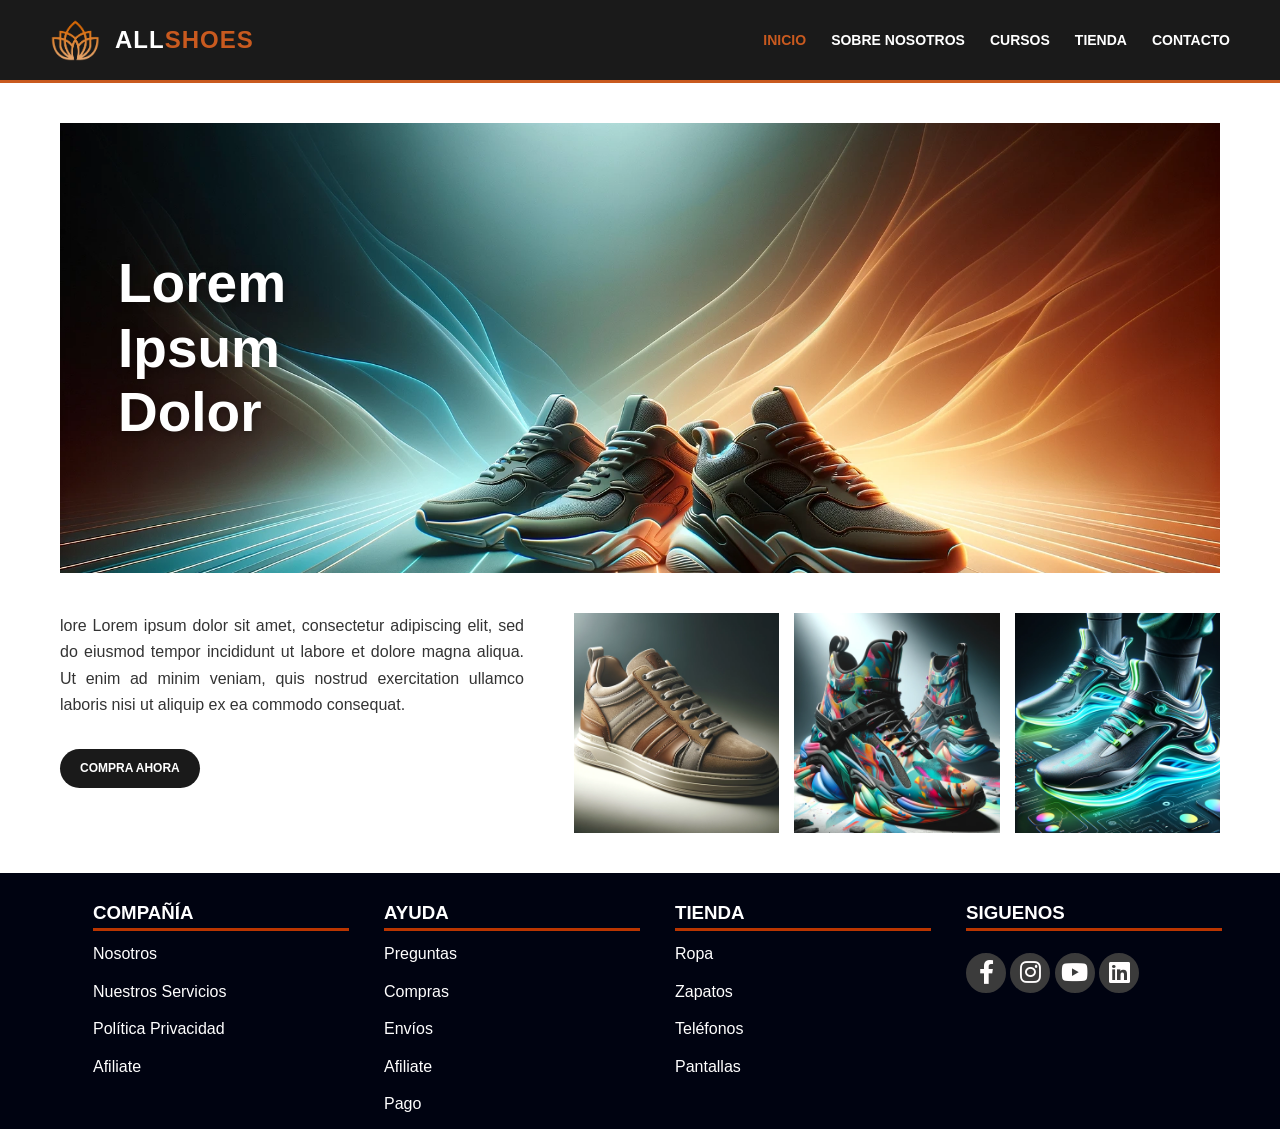
<file: index.html>
<!DOCTYPE html>
<html lang="es">
<head>
    <meta charset="UTF-8">
    <title>AllShoes - Inicio</title>
    <link rel="stylesheet" href="css/genericos.css">
    <link rel="stylesheet" href="css/generico.css">
    <link rel="stylesheet" href="css/footer.css">
    <!-- FontAwesome needed for footer icons -->
    <link rel="stylesheet" href="https://cdnjs.cloudflare.com/ajax/libs/font-awesome/6.0.0-beta3/css/all.min.css">
</head>
<body>
    <header>
        <div class="logo-container">
            <!-- Logo de AllShoes -->
            <img src="Imagenes/Logos/Logo.png" alt="Logo AllShoes" class="logo-img">
            <span class="logo-texto"><span class="logo-all">ALL</span><span class="logo-shoes">SHOES</span></span>
        </div>
        <nav>
            <ul>
                <!-- Enlaces de navegación -->
                <li><a href="inicio.html" class="activo">Inicio</a></li>
                <li><a href="sobre_nosotros.html">Sobre Nosotros</a></li>
                <li><a href="cursos.html">Cursos</a></li>
                <li><a href="tienda.html">Tienda</a></li>
                <li><a href="contacto.html">Contacto</a></li>
            </ul>
        </nav>
    </header>

    <main>
        <!-- Imagen y texto superpuesto -->
        <section class="banner-principal">
            <img src="Imagenes/Carroussel/Carroussel-1.webp" alt="Zapatillas AllShoes" class="banner-principal-img">
            <div class="banner-principal-overlay">
                <h2>Lorem<br>Ipsum<br>Dolor</h2>
            </div>
        </section>

        <!-- Parte inferior del inicio -->
        <section class="bottom-content">
            <div class="bottom-left">
                <p>lore Lorem ipsum dolor sit amet, consectetur adipiscing elit, sed do eiusmod tempor incididunt ut labore et dolore magna aliqua. Ut enim ad minim veniam, quis nostrud exercitation ullamco laboris nisi ut aliquip ex ea commodo consequat.</p>
                <a href="tienda.html" class="btn">COMPRA AHORA</a>
            </div>
            
            <div class="bottom-right">
                <!-- Espacios para las 3 imágenes debajo del hero -->
                <img src="Imagenes/Articulos/Articulo-1.webp" alt="Zapato extra 1">
                <img src="Imagenes/Articulos/Articulo-2.webp" alt="Zapato extra 2">
                <img src="Imagenes/Articulos/Articulo-3.webp" alt="Zapato extra 3">
            </div>
        </section>
    </main>
    <footer>
        <div class="apartados">
            <h3 class="lista">Compañía</h3>
            <p>Nosotros</p>
            <p>Nuestros Servicios</p>
            <p>Política Privacidad</p>
            <p>Afiliate</p>
        </div>
        <div class="apartados">
            <h3 class="lista">Ayuda</h3>
            <p>Preguntas</p>
            <p>Compras</p>
            <p>Envíos</p>
            <p>Afiliate</p>
            <p>Pago</p>
        </div>
        <div class="apartados">
            <h3 class="lista">Tienda</h3>
            <p>Ropa</p>
            <p>Zapatos</p>
            <p>Teléfonos</p>
            <p>Pantallas</p>
        </div>
        <div class="enlaces">
            <h3 class="lista">Siguenos</h3>
            <div class="icon facebook">
            <a href="#"><i class="fab fa-facebook-f"></i></a>
            </div>
            <div class="icon instagram">
                <a href="#"><i class="fab fa-instagram"></i></a>
            </div>
            <div class="icon x">
                <a href="#"><i class="fa-brands fa-youtube"></i></a>
            </div>
            <div class="icon youtube">
                <a href="#"><i class="fa-brands fa-linkedin"></i></a>
            </div>
        </div>
    </footer>
</body>
</html>
</file>
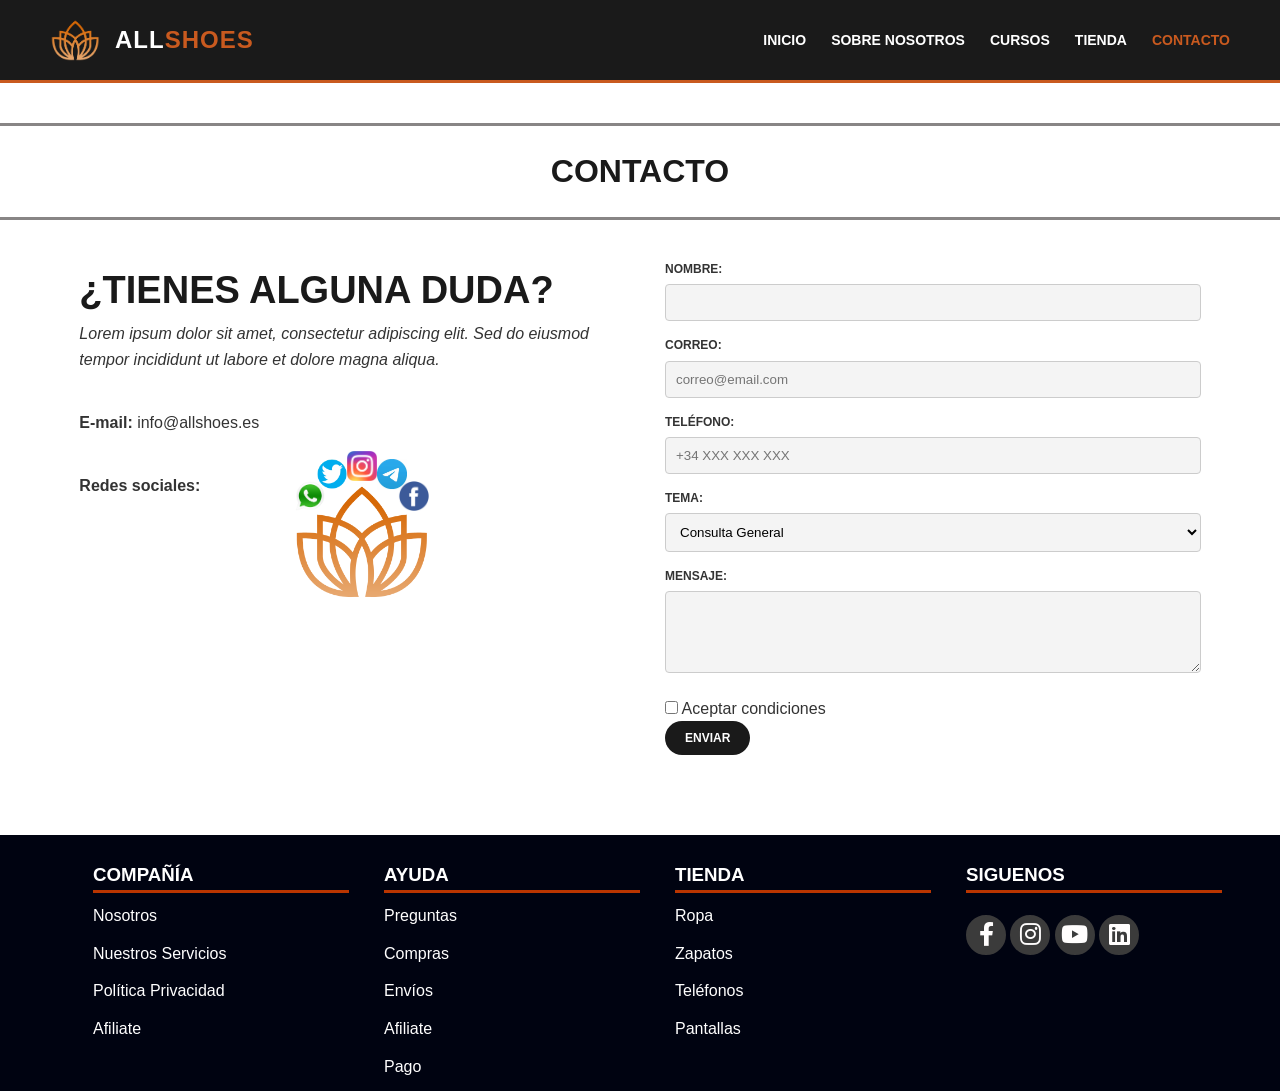
<file: contacto.html>
<!DOCTYPE html>
<html lang="es">
<head>
    <meta charset="UTF-8">
    <title>AllShoes - Contacto</title>
    <link rel="stylesheet" href="css/genericos.css">
    <link rel="stylesheet" href="css/generico.css">
    <link rel="stylesheet" href="css/footer.css">
    <!-- FontAwesome needed for footer icons -->
    <link rel="stylesheet" href="https://cdnjs.cloudflare.com/ajax/libs/font-awesome/6.0.0-beta3/css/all.min.css">
</head>
<body>
    <header>
        <div class="logo-container">
            <img src="Imagenes/Logos/Logo.png" alt="Logo AllShoes" class="logo-img">
            <span class="logo-texto"><span class="logo-all">ALL</span><span class="logo-shoes">SHOES</span></span>
        </div>
        <nav>
            <ul>
                <li><a href="index.html">Inicio</a></li>
                <li><a href="sobre_nosotros.html">Sobre Nosotros</a></li>
                <li><a href="cursos.html">Cursos</a></li>
                <li><a href="tienda.html">Tienda</a></li>
                <li><a href="contacto.html" class="activo">Contacto</a></li>
            </ul>
        </nav>
    </header>

    <main>
        <div style="text-align: center;"><h1 class="titulo-seccion">CONTACTO</h1></div>

        <div class="separador">
            <div class="contacto-container">
                <div class="contacto-info">
                    <h2 style="font-size: 38px;">¿TIENES ALGUNA DUDA?</h2>
                    <p><em>Lorem ipsum dolor sit amet, consectetur adipiscing elit. Sed do eiusmod tempor incididunt ut labore et dolore magna aliqua.</em></p>
                    <br>
                    <p><strong>E-mail:</strong> info@allshoes.es</p>
                    <br>
                    <p><strong>Redes sociales:</strong></p>
                    <div class="social-arc-container">
                        <a href="#" class="arc-link arc1"><img src="Imagenes/RedesSociales/whatsapp-logo.png" alt="WhatsApp" class="social-icon"></a>
                        <a href="#" class="arc-link arc2"><img src="Imagenes/RedesSociales/twitter-icon.png" alt="Twitter" class="social-icon"></a>
                        <a href="#" class="arc-link arc3"><img src="Imagenes/RedesSociales/instagram-logo.png" alt="Instagram" class="social-icon"></a>
                        <a href="#" class="arc-link arc4"><img src="Imagenes/RedesSociales/telegram-icon.png" alt="Telegram" class="social-icon"></a>
                        <a href="#" class="arc-link arc5"><img src="Imagenes/RedesSociales/facebook-icon.png" alt="Facebook" class="social-icon"></a>
                        <img src="Imagenes/Logos/Logo.png" alt="Logo AllShoes" class="logo-central">
                    </div>
                </div>

                <div class="contacto-form">
                    <form action="#" method="post">
                        <div class="form-group">
                            <label for="nombre">NOMBRE:</label>
                            <input type="text" id="nombre" name="nombre" required>
                        </div>
                        <div class="form-group">
                            <label for="correo">CORREO:</label>
                            <input type="email" id="correo" name="correo" placeholder="correo@email.com" required>
                        </div>
                        <div class="form-group">
                            <label for="telefono">TELÉFONO:</label>
                            <input type="tel" id="telefono" name="telefono" placeholder="+34 XXX XXX XXX">
                        </div>
                        <div class="form-group">
                            <label for="tema">TEMA:</label>
                            <select id="tema" name="tema">
                                <option value="general">Consulta General</option>
                                <option value="pedidos">Pedidos</option>
                                <option value="devoluciones">Devoluciones</option>
                            </select>
                        </div>
                        <div class="form-group">
                            <label for="mensaje">MENSAJE:</label>
                            <textarea id="mensaje" name="mensaje" rows="4"></textarea>
                        </div>
                        <div class="aceptar-condiciones">
                            <input type="checkbox" id="condiciones" name="condiciones">
                            <label for="condiciones" style="display:inline;">Aceptar condiciones</label>
                        </div>
                        <button type="submit" class="btn">ENVIAR</button>
                    </form>
                </div>
            </div>
        </div>
    </main>
    <footer>
        <div class="apartados">
            <h3 class="lista">Compañía</h3>
            <p>Nosotros</p>
            <p>Nuestros Servicios</p>
            <p>Política Privacidad</p>
            <p>Afiliate</p>
        </div>
        <div class="apartados">
            <h3 class="lista">Ayuda</h3>
            <p>Preguntas</p>
            <p>Compras</p>
            <p>Envíos</p>
            <p>Afiliate</p>
            <p>Pago</p>
        </div>
        <div class="apartados">
            <h3 class="lista">Tienda</h3>
            <p>Ropa</p>
            <p>Zapatos</p>
            <p>Teléfonos</p>
            <p>Pantallas</p>
        </div>
        <div class="enlaces">
            <h3 class="lista">Siguenos</h3>
            <div class="icon facebook">
            <a href="#"><i class="fab fa-facebook-f"></i></a>
            </div>
            <div class="icon instagram">
                <a href="#"><i class="fab fa-instagram"></i></a>
            </div>
            <div class="icon x">
                <a href="#"><i class="fa-brands fa-youtube"></i></a>
            </div>
            <div class="icon youtube">
                <a href="#"><i class="fa-brands fa-linkedin"></i></a>
            </div>
        </div>
    </footer>
</body>
</html>
</file>
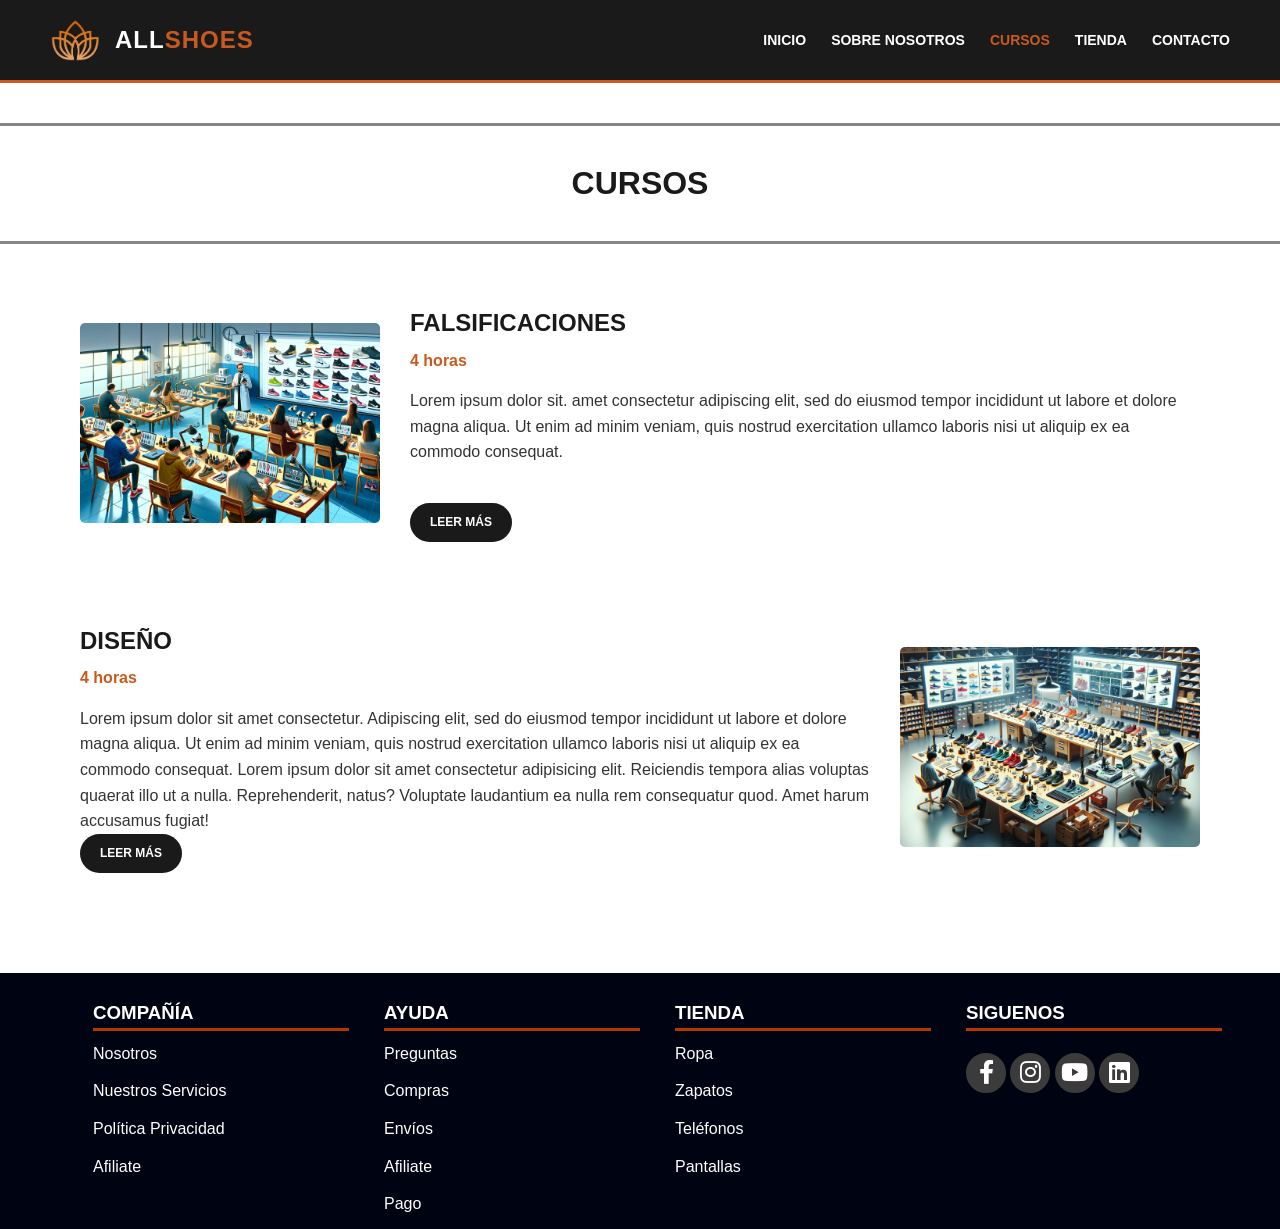
<file: cursos.html>
<!DOCTYPE html>
<html lang="es">
<head>
    <meta charset="UTF-8">
    <title>AllShoes - Cursos</title>
    <link rel="stylesheet" href="css/genericos.css">
    <link rel="stylesheet" href="css/generico.css">
    <link rel="stylesheet" href="css/footer.css">
    <!-- FontAwesome needed for footer icons -->
    <link rel="stylesheet" href="https://cdnjs.cloudflare.com/ajax/libs/font-awesome/6.0.0-beta3/css/all.min.css">
</head>
<body>
    <header>
        <div class="logo-container">
            <img src="Imagenes/Logos/Logo.png" alt="Logo AllShoes" class="logo-img">
            <span class="logo-texto"><span class="logo-all">ALL</span><span class="logo-shoes">SHOES</span></span>
        </div>
        <nav>
            <ul>
                <li><a href="index.html">Inicio</a></li>
                <li><a href="sobre_nosotros.html">Sobre Nosotros</a></li>
                <li><a href="cursos.html" class="activo">Cursos</a></li>
                <li><a href="tienda.html">Tienda</a></li>
                <li><a href="contacto.html">Contacto</a></li>
            </ul>
        </nav>
    </header>

    <main>
        <div class="titulo-wrap-full"><h1 class="titulo-seccion titulo-cursos">CURSOS</h1></div>

        <div class="separador">
            <!-- Curso 1 -->
            <article class="curso-card">
                <img src="Imagenes/Cursos/Curso-2.webp" alt="Curso Falsificaciones" class="curso-img">
                <div class="curso-info">
                    <h3>FALSIFICACIONES</h3>
                    <span class="duracion">4 horas</span>
                    <p>Lorem ipsum dolor sit. amet consectetur adipiscing elit, sed do eiusmod tempor incididunt ut labore et dolore magna aliqua. Ut enim ad minim veniam, quis nostrud exercitation ullamco laboris nisi ut aliquip ex ea commodo consequat.</p>
                    </p>
                    <br>
                    <a href="#" class="btn">LEER MÁS</a>
                </div>
            </article>

            <!-- Curso 2 -->
            <article class="curso-card invertir">
                <img src="Imagenes/Cursos/Curso-1.webp" alt="Curso Diseño" class="curso-img">
                <div class="curso-info">
                    <h3>DISEÑO</h3>
                    <span class="duracion">4 horas</span>
                    <span>Lorem ipsum dolor sit amet consectetur. Adipiscing elit, sed do eiusmod tempor incididunt ut labore et dolore magna aliqua. Ut enim ad minim veniam, quis nostrud exercitation ullamco laboris nisi ut aliquip ex ea commodo consequat. Lorem ipsum dolor sit amet consectetur adipisicing elit. Reiciendis tempora alias voluptas quaerat illo ut a nulla. Reprehenderit, natus? Voluptate laudantium ea nulla rem consequatur quod. Amet harum accusamus fugiat!</span>
                    <br>
                    <a href="#" class="btn">LEER MÁS</a>
                </div>
            </article>
        </div>
    </main>
    <footer>
        <div class="apartados">
            <h3 class="lista">Compañía</h3>
            <p>Nosotros</p>
            <p>Nuestros Servicios</p>
            <p>Política Privacidad</p>
            <p>Afiliate</p>
        </div>
        <div class="apartados">
            <h3 class="lista">Ayuda</h3>
            <p>Preguntas</p>
            <p>Compras</p>
            <p>Envíos</p>
            <p>Afiliate</p>
            <p>Pago</p>
        </div>
        <div class="apartados">
            <h3 class="lista">Tienda</h3>
            <p>Ropa</p>
            <p>Zapatos</p>
            <p>Teléfonos</p>
            <p>Pantallas</p>
        </div>
        <div class="enlaces">
            <h3 class="lista">Siguenos</h3>
            <div class="icon facebook">
            <a href="#"><i class="fab fa-facebook-f"></i></a>
            </div>
            <div class="icon instagram">
                <a href="#"><i class="fab fa-instagram"></i></a>
            </div>
            <div class="icon x">
                <a href="#"><i class="fa-brands fa-youtube"></i></a>
            </div>
            <div class="icon youtube">
                <a href="#"><i class="fa-brands fa-linkedin"></i></a>
            </div>
        </div>
    </footer>
</body>
</html>
</file>
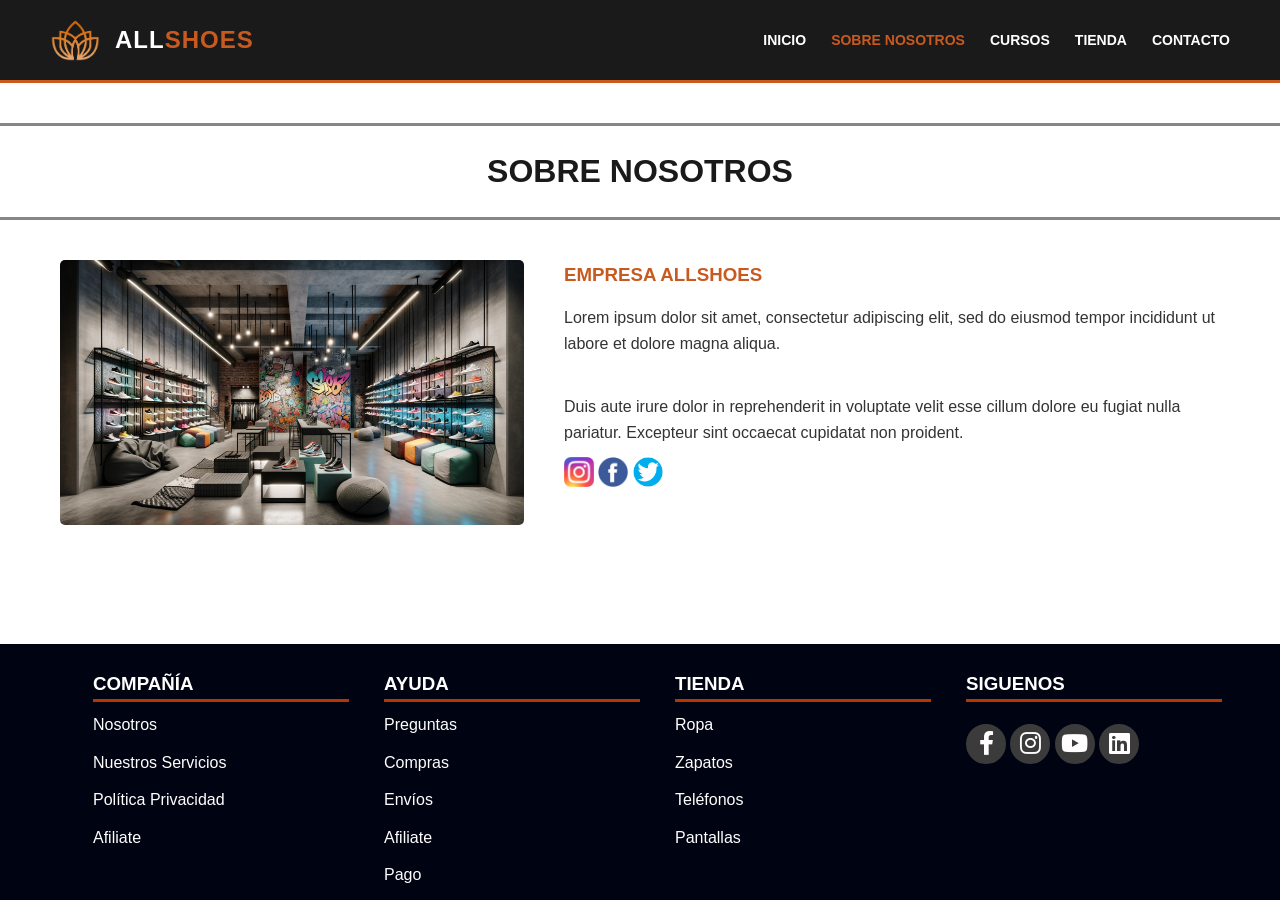
<file: sobre_nosotros.html>
<!DOCTYPE html>
<html lang="es">
<head>
    <meta charset="UTF-8">
    <title>AllShoes - Sobre Nosotros</title>
    <link rel="stylesheet" href="css/genericos.css">
    <link rel="stylesheet" href="css/generico.css">
    <link rel="stylesheet" href="css/footer.css">
    <!-- FontAwesome needed for footer icons -->
    <link rel="stylesheet" href="https://cdnjs.cloudflare.com/ajax/libs/font-awesome/6.0.0-beta3/css/all.min.css">
</head>
<body>
    <header>
        <div class="logo-container">
            <img src="Imagenes/Logos/Logo.png" alt="Logo AllShoes" class="logo-img">
            <span class="logo-texto"><span class="logo-all">ALL</span><span class="logo-shoes">SHOES</span></span>
        </div>
        <nav>
            <ul>
                <li><a href="index.html">Inicio</a></li>
                <li><a href="sobre_nosotros.html" class="activo">Sobre Nosotros</a></li>
                <li><a href="cursos.html">Cursos</a></li>
                <li><a href="tienda.html">Tienda</a></li>
                <li><a href="contacto.html">Contacto</a></li>
            </ul>
        </nav>
    </header>

    <main>
        <div style="text-align: center;"><h1 class="titulo-seccion">SOBRE NOSOTROS</h1></div>

        <div class="about-container">
            <!-- Reutilizamos Tienda-1.jpg simulando ser la tienda por dentro, o cambia por otra -->
            <img src="Imagenes/Tienda/Tienda-1.webp" alt="Interior Tienda" class="about-img">
            
            <div class="about-text">
                <h3>EMPRESA ALLSHOES</h3>
                <p>Lorem ipsum dolor sit amet, consectetur adipiscing elit, sed do eiusmod tempor incididunt ut labore et dolore magna aliqua.</p>
                <br>
                <p>Duis aute irure dolor in reprehenderit in voluptate velit esse cillum dolore eu fugiat nulla pariatur. Excepteur sint occaecat cupidatat non proident.</p>

                <div class="social-icons-row">
                    <a href="#"><img src="Imagenes/RedesSociales/instagram-logo.png" alt="Instagram" class="social-icon"></a>
                    <a href="#"><img src="Imagenes/RedesSociales/facebook-icon.png" alt="Facebook" class="social-icon"></a>
                    <a href="#"><img src="Imagenes/RedesSociales/twitter-icon.png" alt="Twitter" class="social-icon"></a>
                </div>
            </div>
        </div>
    </main>
    <footer>
        <div class="apartados">
            <h3 class="lista">Compañía</h3>
            <p>Nosotros</p>
            <p>Nuestros Servicios</p>
            <p>Política Privacidad</p>
            <p>Afiliate</p>
        </div>
        <div class="apartados">
            <h3 class="lista">Ayuda</h3>
            <p>Preguntas</p>
            <p>Compras</p>
            <p>Envíos</p>
            <p>Afiliate</p>
            <p>Pago</p>
        </div>
        <div class="apartados">
            <h3 class="lista">Tienda</h3>
            <p>Ropa</p>
            <p>Zapatos</p>
            <p>Teléfonos</p>
            <p>Pantallas</p>
        </div>
        <div class="enlaces">
            <h3 class="lista">Siguenos</h3>
            <div class="icon facebook">
            <a href="#"><i class="fab fa-facebook-f"></i></a>
            </div>
            <div class="icon instagram">
                <a href="#"><i class="fab fa-instagram"></i></a>
            </div>
            <div class="icon x">
                <a href="#"><i class="fa-brands fa-youtube"></i></a>
            </div>
            <div class="icon youtube">
                <a href="#"><i class="fa-brands fa-linkedin"></i></a>
            </div>
        </div>
    </footer>
</body>
</html>
</file>
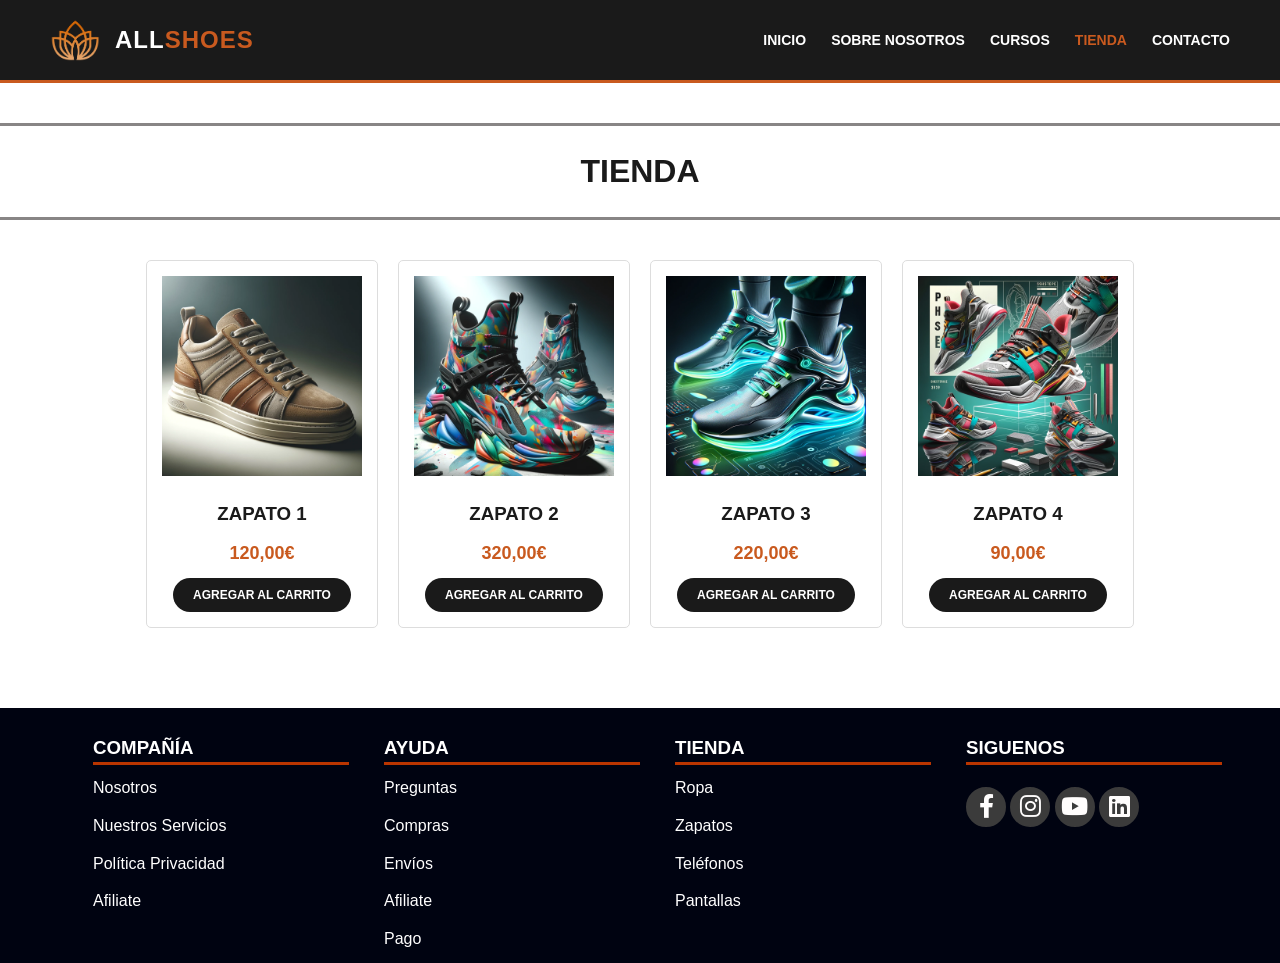
<file: tienda.html>
<!DOCTYPE html>
<html lang="es">
<head>
    <meta charset="UTF-8">
    <title>AllShoes - Tienda</title>
    <link rel="stylesheet" href="css/genericos.css">
    <link rel="stylesheet" href="css/generico.css">
    <link rel="stylesheet" href="css/footer.css">
    <!-- FontAwesome needed for footer icons -->
    <link rel="stylesheet" href="https://cdnjs.cloudflare.com/ajax/libs/font-awesome/6.0.0-beta3/css/all.min.css">
</head>
<body>
    <header>
        <div class="logo-container">
            <img src="Imagenes/Logos/Logo.png" alt="Logo AllShoes" class="logo-img">
            <span class="logo-texto"><span class="logo-all">ALL</span><span class="logo-shoes">SHOES</span></span>
        </div>
        <nav>
            <ul>
                <li><a href="index.html">Inicio</a></li>
                <li><a href="sobre_nosotros.html">Sobre Nosotros</a></li>
                <li><a href="cursos.html">Cursos</a></li>
                <li><a href="tienda.html" class="activo">Tienda</a></li>
                <li><a href="contacto.html">Contacto</a></li>
            </ul>
        </nav>
    </header>

    <main>
        <div style="text-align: center;"><h1 class="titulo-seccion">TIENDA</h1></div>

        <div class="productos-grid">
            <!-- Producto 1 -->
            <div class="producto-card">
                <img src="Imagenes/Articulos/Articulo-1.webp" alt="Zapato 1" class="producto-img">
                <h3>ZAPATO 1</h3>
                <span class="precio">120,00€</span>
                <button class="btn">AGREGAR AL CARRITO</button>
            </div>
            <!-- Producto 2 -->
            <div class="producto-card">
                <img src="Imagenes/Articulos/Articulo-2.webp" alt="Zapato 2" class="producto-img">
                <h3>ZAPATO 2</h3>
                <span class="precio">320,00€</span>
                <button class="btn">AGREGAR AL CARRITO</button>
            </div>
            <!-- Producto 3 -->
            <div class="producto-card">
                <img src="Imagenes/Articulos/Articulo-3.webp" alt="Zapato 3" class="producto-img">
                <h3>ZAPATO 3</h3>
                <span class="precio">220,00€</span>
                <button class="btn">AGREGAR AL CARRITO</button>
            </div>
            <!-- Producto 4 -->
            <div class="producto-card">
                <img src="Imagenes/Articulos/Articulo-4.webp" alt="Zapato 4" class="producto-img">
                <h3>ZAPATO 4</h3>
                <span class="precio">90,00€</span>
                <button class="btn">AGREGAR AL CARRITO</button>
            </div>
        </div>
        </div>
    </main>
    <footer>
        <div class="apartados">
            <h3 class="lista">Compañía</h3>
            <p>Nosotros</p>
            <p>Nuestros Servicios</p>
            <p>Política Privacidad</p>
            <p>Afiliate</p>
        </div>
        <div class="apartados">
            <h3 class="lista">Ayuda</h3>
            <p>Preguntas</p>
            <p>Compras</p>
            <p>Envíos</p>
            <p>Afiliate</p>
            <p>Pago</p>
        </div>
        <div class="apartados">
            <h3 class="lista">Tienda</h3>
            <p>Ropa</p>
            <p>Zapatos</p>
            <p>Teléfonos</p>
            <p>Pantallas</p>
        </div>
        <div class="enlaces">
            <h3 class="lista">Siguenos</h3>
            <div class="icon facebook">
            <a href="#"><i class="fab fa-facebook-f"></i></a>
            </div>
            <div class="icon instagram">
                <a href="#"><i class="fab fa-instagram"></i></a>
            </div>
            <div class="icon x">
                <a href="#"><i class="fa-brands fa-youtube"></i></a>
            </div>
            <div class="icon youtube">
                <a href="#"><i class="fa-brands fa-linkedin"></i></a>
            </div>
        </div>
    </footer>
</body>
</html>
</file>
<file: css/genericos.css>
/*detalles comunes a todas las páginas*/
* {
    margin: 0;
    padding: 0;
    box-sizing: border-box;
}

main {
  flex: 1; /* Esto empuja el footer hacia abajo */
}

body {
    font-family: var(--fuente-principal);
    color: var(--color-texto);
    line-height: 1.6;
    background-color: #fff;
}

:root {
    --color-naranja: #c95a1f;
    --color-negro: #1A1A1A;
    --color-gris-claro: #F4F4F4;
    --color-texto: #333;
    --fuente-principal: 'Arial', sans-serif;
}
/*CABECERA*/
header {
    background-color: var(--color-negro);
    padding: 15px 50px;
    display: flex;
    justify-content: space-between;
    align-items: center;
    border-bottom: 3px solid var(--color-naranja);
}

.logo-container {
    display: flex;
    align-items: center;
    gap: 15px;
}

.logo-img {
    height: 50px;
}

.logo-texto {
    color: var(--color-naranja);
    font-size: 24px;
    font-weight: bold;
    letter-spacing: 1px;
}

.logo-texto{
    color: #ffffff;
}

/* Estilos para las partes del logo */
.logo-all {
    color: #ffffff; /* ALL en blanco */
}

.logo-shoes {
    color: var(--color-naranja); /* SHOES en naranja */
}

nav ul {
    list-style: none;
    display: flex;
    gap: 25px;
}

nav a {
    text-decoration: none;
    color: white;
    font-size: 14px;
    font-weight: bold;
    text-transform: uppercase;
    transition: color 0.3s;
}

nav a:hover, nav a.activo {
    color: var(--color-naranja);
}

/*ESTILOS COMUNES*/
main {
    max-width: 1200px;
    margin: 0 auto;
    padding: 40px 20px;
}

h1, h2, h3 {
    text-transform: uppercase;
    color: var(--color-negro);
}

.titulo-seccion {
    text-align: center;
    font-size: 32px;
    margin-bottom: 0;
    border-bottom: 2px solid var(--color-gris-claro);
    padding-bottom: 10px;
    display: inline-block;
}

/* Estilo específico para el título de la página Cursos */
.titulo-seccion.titulo-cursos {
    /* eliminamos bordes locales: el contenedor full-width los pinta */
    border-top: none;
    border-bottom: none;
    padding: 12px 24px;
}

/* Contenedor full-width para bordes que ocupen toda la pantalla */
.titulo-wrap-full, .titulo-seccion {
    width: 100vw;
    margin-left: calc(-50vw + 50%);
    box-sizing: border-box;
    border-top: 3px solid #888585;
    border-bottom: 3px solid #888585;
    text-align: center;
    padding: 20px 0;
    margin-bottom: 0px;
}

/* BOTONES */
.btn {
    display: inline-block;
    background-color: var(--color-negro);
    color: white;
    padding: 10px 20px;
    text-decoration: none;
    font-weight: bold;
    border-radius: 20px;
    text-transform: uppercase;
    font-size: 12px;
    border: none;
    cursor: pointer;
    transition: background 0.3s;
}

.btn:hover {
    background-color: var(--color-naranja);
}

/*INICIO*/

.banner-principal-img {
    width: 100%;
    height: 450px;
    object-fit: cover;
    display: block;
    border-radius: 0; 
    background-color: #cccccc;
}

.banner-principal {
    position: relative;
    width: 100%;
    line-height: 0;
    margin-bottom: 40px;
}

.banner-principal-overlay {
    position: absolute;
    inset: 0;
    display: flex;
    align-items: center;
    padding-left: 5%;
    line-height: normal;
}

.banner-principal-overlay h2 {
    color: #ffffff;
    font-size: 55px;
    font-weight: 700;
    line-height: 1.18;
    text-shadow: 0 2px 10px rgba(0,0,0,0.35);
    margin: 0;
    text-transform: none;
}

/* Parte inferior del inicio */
.bottom-content {
    display: flex;
    align-items: flex-start;
    gap: 50px;
}

.bottom-left {
    flex: 0 0 40%;
    max-width: 40%;
}

.bottom-left p {
    font-size: 16px;
    color: #333333;
    line-height: 1.65;
    text-align: justify;
    margin-bottom: 30px;
}

.bottom-right {
    flex: 1;
    display: grid;
    grid-template-columns: repeat(3, 1fr);
    gap: 15px;
}

.bottom-right img {
    width: 100%;
    height: 220px;
    object-fit: cover;
    background-color: #cccccc;
}

/*SOBRE NOSOTROS */
.about-container {
    display: flex;
    gap: 40px;
}

.about-img {
    width: 40%;
    border-radius: 5px;
    object-fit: cover;
}

.about-text {
    width: 60%;
}

.about-text h3 {
    color: var(--color-naranja);
    margin-bottom: 15px;
}

/* antiguas filas horizontales de iconos, ahora reemplazadas por arco */

.social-icon {
    width: 30px;
    height: 30px;
    transition: transform 0.2s;
}

.social-icon:hover {
    transform: scale(1.1);
}

/* extra hover specifically in arc container adds brightness */
.social-arc-container .social-icon:hover {
    transform: scale(1.2);
    filter: brightness(1.2);
}

/* contenedor para arco de iconos sobre logo central */
.social-arc-container {
    position: relative;
    width: 200px;
    height: 120px;
    margin: 0 auto 40px;
}

.social-arc-container .logo-central {
    position: absolute;
    bottom: 0;
    left: 50%;
    transform: translateX(-50%);
    width: 140px; /* increased size */
    height: auto;
}

.logo-central{
    margin-left: 14px;
    margin-bottom: 20px;
}

/* posicionamiento de cada icono en arco usando transform */
.arc-link {
    position: absolute;
    top: 0;
    left: 50%;
    transform-origin: bottom center;
}
/* reduce translateY para acercar iconos al logo central */
.arc1 { transform: rotate(-60deg) translateY(-60px) rotate(60deg); }
.arc2 { transform: rotate(-30deg) translateY(-60px) rotate(30deg); }
.arc3 { transform: rotate(0deg) translateY(-60px) rotate(0deg); }
.arc4 { transform: rotate(30deg) translateY(-60px) rotate(-30deg); }
.arc5 { transform: rotate(60deg) translateY(-60px) rotate(-60deg); }


/*CURSOS*/
.curso-card {
    display: flex;
    gap: 30px;
    margin-bottom: 40px;
    background: white;
    padding: 20px;
    border-radius: 8px;
    align-items: center;
}
.tarjeta-curso.invertir, .curso-card.invertir {
        flex-direction: row-reverse;
}

.curso-img {
    width: 300px;
    height: 200px;
    object-fit: cover;
    border-radius: 5px;
}

.curso-info h3 {
    font-size: 24px;
    margin-bottom: 5px;
}

.duracion {
    font-weight: bold;
    color: var(--color-naranja);
    margin-bottom: 15px;
    display: block;
}

/*TIENDA*/
.productos-grid {
    display: grid;
    grid-template-columns: repeat(4, 1fr);
    gap: 20px;
}

.producto-card {
    border: 1px solid #ddd;
    padding: 15px;
    text-align: center;
    border-radius: 5px;
    transition: box-shadow 0.3s;
}

.producto-card:hover {
    box-shadow: 0 5px 15px rgba(0,0,0,0.1);
}

.producto-img {
    width: 100%;
    height: 200px;
    object-fit: cover;
    margin-bottom: 15px;
}

.precio {
    font-size: 18px;
    font-weight: bold;
    color: var(--color-naranja);
    margin: 10px 0;
    display: block;
}

/*CONTACTO*/
.contacto-container {
    display: flex;
    gap: 50px;
}

.contacto-info, .contacto-form {
    flex: 1;
}

.form-group {
    margin-bottom: 15px;
}

.form-group label {
    display: block;
    font-weight: bold;
    margin-bottom: 5px;
    font-size: 12px;
}

.form-group input, .form-group select, .form-group textarea {
    width: 100%;
    padding: 10px;
    border: 1px solid #ccc;
    border-radius: 4px;
    background-color: var(--color-gris-claro);
}

/*SEPARADORES DE TITULOS*/
.separador, .about-container, .productos-grid{
    margin: 40px 0;

}

@media (max-width: 768px) {
    header {
        flex-direction: column;
        padding: 15px;
        gap: 15px;
    }

    .about-container, .curso-card, .contacto-container, .bottom-content {
        flex-direction: column;
    }

    .banner-principal-img, .about-img, .about-text, .curso-img, .bottom-left {
        width: 100%;
        max-width: 100%;
    }

    .banner-principal-overlay h2 {
        font-size: 40px;
    }

    .banner-principal-img {
        height: 350px;
    }

    .bottom-right {
        grid-template-columns: repeat(3, 1fr);
    }

    .bottom-right img {
        height: 180px;
    }

    .productos-grid {
        grid-template-columns: repeat(2, 1fr);
    }
}

@media (max-width: 480px) {
    .bottom-right {
        grid-template-columns: 1fr;
    }
}
</file>
<file: css/generico.css>
/*Bajera */
 footer{
    display: flex;
    background-color: rgb(0, 3, 17);
}
.apartados{
    margin-left: 35px;
    color: rgb(255, 255, 255);
    width: 20%;
    padding-top: 25px;
}
.enlaces{
    margin-left: 35px;
    padding-top: 25px;
    color: rgb(255, 255, 255);
    width: 20%;
    display: inline-block;
}
.lista{
    border-bottom: 3px solid rgb(185, 53, 0);
    margin-bottom: 10px;
}

.icon{
    display: inline-flex;
    justify-content: center;
    align-items: center;
    font-size: 24px;
    border-radius: 50%;
    border: 20px solid #3b3b3b;
    height: 30px;
    width: 30px;
    background-color: #3b3b3b;
    color: #ffffff;
    margin-top: 12px;
}
.fa-brands, .fab{
    color: #fffdfd;
    
}
p{
    margin-bottom: 12px;
}
</file>
<file: css/footer.css>
html, body {
  height: 100%;
  margin: 0;
}

body {
  min-height: 100vh;
  display: flex;
  flex-direction: column;
}

main {
  flex: 1;
}

footer{
    display: flex;
    background-color: rgb(0, 3, 17);
    justify-content: center;
    align-content: center;
}

.apartados{
    margin-left: 35px;
    color: rgb(255, 255, 255);
    width: 20%;
    padding-top: 25px;
}

.enlaces{
    margin-left: 35px;
    padding-top: 25px;
    color: rgb(255, 255, 255);
    width: 20%;
    display: inline-block;
}

.lista{
    border-bottom: 3px solid rgb(185, 53, 0);
    margin-bottom: 10px;
    color: rgb(255, 255, 255);
}

.icon{
    display: inline-flex;
    justify-content: center;
    align-items: center;
    font-size: 24px;
    border-radius: 50%;
    border: 20px solid #3b3b3b;
    height: 30px;
    width: 30px;
    background-color: #3b3b3b;
    color: #ffffff;
    margin-top: 12px;
}

.fa-brands, .fab{
    color: #fffdfd;
    
}

p{
    margin-bottom: 12px;
}
</file>
